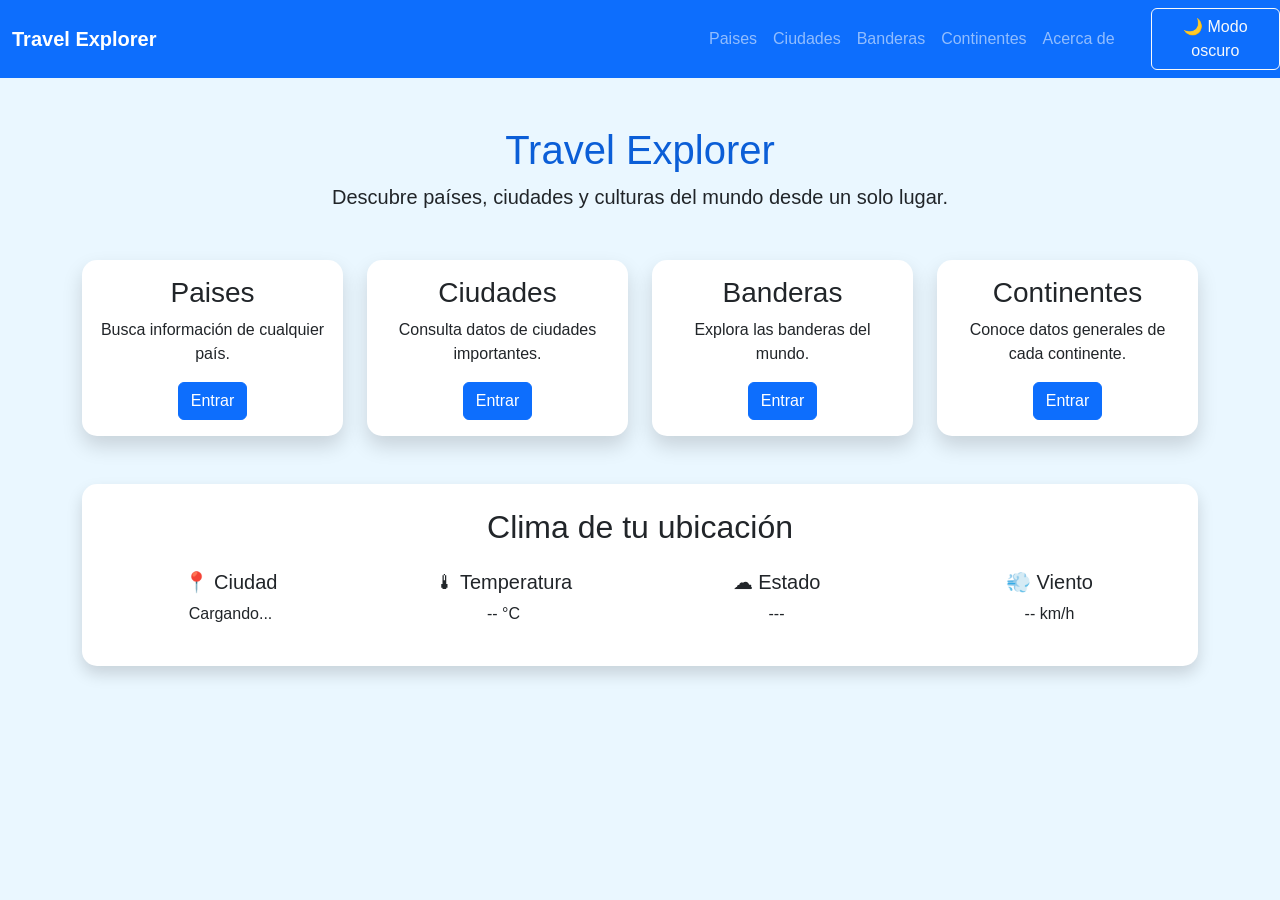
<file: Travel Explorer/index.html>
<!DOCTYPE html>
<html lang="es">

<head>

    <meta charset="UTF-8">

    <meta name="viewport" content="width=device-width, initial-scale=1.0">

    <title>Travel Explorer</title>

    <!-- Bootstrap -->

    <link href="https://cdn.jsdelivr.net/npm/bootstrap@5.3.7/dist/css/bootstrap.min.css" rel="stylesheet">

    <!-- CSS -->

    <link rel="stylesheet" href="css/estilos.css">

</head>

<body>

  <nav class="navbar navbar-expand-lg navbar-dark bg-dark">

    <div class="container">

        <a class="navbar-brand fw-bold" href="index.html">

            Travel Explorer

        </a>

        <button class="navbar-toggler"
                data-bs-toggle="collapse"
                data-bs-target="#menu">

            <span class="navbar-toggler-icon"></span>

        </button>

        <div class="collapse navbar-collapse" id="menu">

            <ul class="navbar-nav ms-auto">

                <li class="nav-item">
                    <a class="nav-link" href="paises.html">Paises</a>
                </li>

                <li class="nav-item">
                    <a class="nav-link" href="ciudades.html">Ciudades</a>
                </li>

                <li class="nav-item">
                    <a class="nav-link" href="banderas.html">Banderas</a>
                </li>

                <li class="nav-item">
                    <a class="nav-link" href="continentes.html">Continentes</a>
                </li>

                <li class="nav-item">
                    <a class="nav-link" href="acerca.html">Acerca de</a>
                </li>

            </ul>

        </div>

    </div>
    <button id="modoOscuro" class="btn btn-outline-light ms-3">
    🌙 Modo oscuro
    </button>
</nav>
<header class="container text-center mt-5">

    <h1> Travel Explorer</h1>

<p class="lead">

Descubre países, ciudades y culturas del mundo desde un solo lugar.

</p>

</header>
<div class="container mt-5">

    <div class="row g-4">

        <div class="col-md-3">

            <div class="card h-100">

                <div class="card-body text-center">

                    <h3>Paises</h3>

                    <p>Busca información de cualquier país.</p>

                    <a href="paises.html"
                       class="btn btn-primary">

                        Entrar

                    </a>

                </div>

            </div>

        </div>

        <div class="col-md-3">

            <div class="card h-100">

                <div class="card-body text-center">

                    <h3>Ciudades</h3>

                    <p>Consulta datos de ciudades importantes.</p>

                    <a href="ciudades.html"
                       class="btn btn-primary">

                        Entrar

                    </a>

                </div>

            </div>

        </div>

        <div class="col-md-3">

            <div class="card h-100">

                <div class="card-body text-center">

                    <h3>Banderas</h3>

                    <p>Explora las banderas del mundo.</p>

                    <a href="banderas.html"
                       class="btn btn-primary">

                        Entrar

                    </a>

                </div>

            </div>

        </div>

        <div class="col-md-3">

            <div class="card h-100">

                <div class="card-body text-center">

                    <h3>Continentes</h3>

                    <p>Conoce datos generales de cada continente.</p>

                    <a href="continentes.html"
                       class="btn btn-primary">

                        Entrar

                    </a>

                </div>

            </div>

        </div>

    </div>

</div>
<!-- Clima -->
<section class="container mt-5">

    <div class="card p-4 shadow">

        <h2 class="text-center mb-4">
            Clima de tu ubicación
        </h2>

        <div class="row text-center">

            <div class="col-md-3">
                <h5>📍 Ciudad</h5>
                <p id="ciudad">Cargando...</p>
            </div>

            <div class="col-md-3">
                <h5>🌡 Temperatura</h5>
                <p id="temperatura">-- °C</p>
            </div>

            <div class="col-md-3">
                <h5>☁ Estado</h5>
                <p id="estado">---</p>
            </div>

            <div class="col-md-3">
                <h5>💨 Viento</h5>
                <p id="viento">-- km/h</p>
            </div>

        </div>

    </div>

</section>

    <script src="https://cdn.jsdelivr.net/npm/bootstrap@5.3.7/dist/js/bootstrap.bundle.min.js"></script>

    <!-- JavaScript -->


    <script src="js/darkmode.js"></script>
    <script src="js/clima.js"></script>

</body>
</html>
</file>
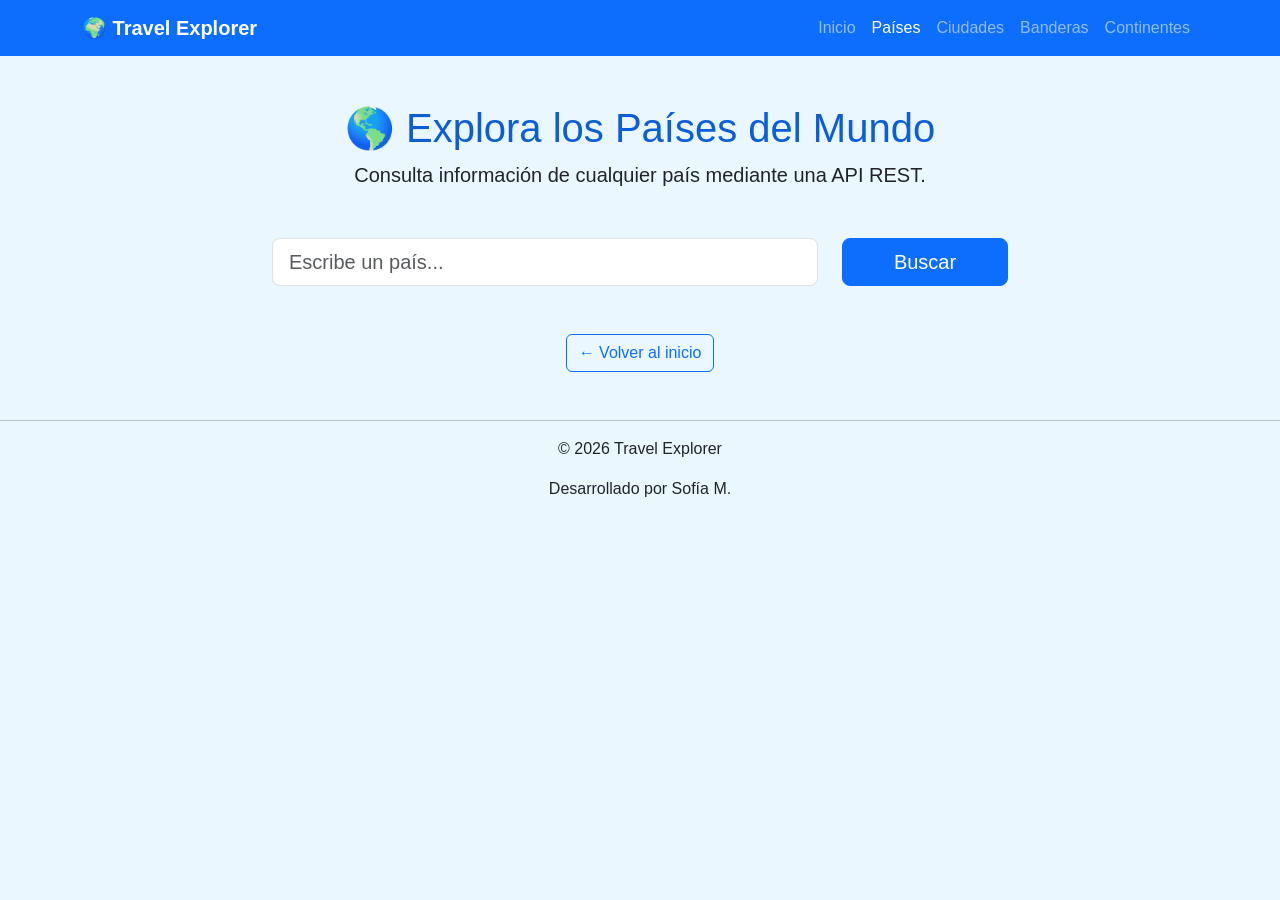
<file: Travel Explorer/paises.html>
<!DOCTYPE html>
<html lang="es">

<head>

    <meta charset="UTF-8">

    <meta name="viewport"
          content="width=device-width, initial-scale=1.0">

    <title>Países | Travel Explorer</title>

    <!-- Bootstrap -->

    <link href="https://cdn.jsdelivr.net/npm/bootstrap@5.3.7/dist/css/bootstrap.min.css"
          rel="stylesheet">

    <!-- CSS -->

    <link rel="stylesheet"
          href="css/estilos.css">

</head>

<body>

<!-- ===================== NAVBAR ===================== -->

<nav class="navbar navbar-expand-lg navbar-dark bg-primary">

    <div class="container">

        <a class="navbar-brand fw-bold"
           href="index.html">

            🌍 Travel Explorer

        </a>

        <button class="navbar-toggler"
                data-bs-toggle="collapse"
                data-bs-target="#menu">

            <span class="navbar-toggler-icon"></span>

        </button>

        <div class="collapse navbar-collapse"
             id="menu">

            <ul class="navbar-nav ms-auto">

                <li class="nav-item">

                    <a class="nav-link"
                       href="index.html">

                        Inicio

                    </a>

                </li>

                <li class="nav-item">

                    <a class="nav-link active"
                       href="paises.html">

                        Países

                    </a>

                </li>

                <li class="nav-item">

                    <a class="nav-link"
                       href="ciudades.html">

                        Ciudades

                    </a>

                </li>

                <li class="nav-item">

                    <a class="nav-link"
                       href="banderas.html">

                        Banderas

                    </a>

                </li>

                <li class="nav-item">

                    <a class="nav-link"
                       href="continentes.html">

                        Continentes

                    </a>

                </li>

            </ul>

        </div>

    </div>

</nav>

<!-- ===================== HERO ===================== -->

<header class="container text-center mt-5">

    <h1>

        🌎 Explora los Países del Mundo

    </h1>

    <p class="lead">

        Consulta información de cualquier país mediante una API REST.

    </p>

</header>

<!-- ===================== BUSCADOR ===================== -->

<section class="container mt-5">

    <div class="row justify-content-center">

        <div class="col-md-6">

            <input
                type="text"
                id="txtPais"
                class="form-control form-control-lg"
                placeholder="Escribe un país...">

        </div>

        <div class="col-md-2">

            <button
                id="btnBuscar"
                class="btn btn-primary btn-lg w-100">

                Buscar

            </button>

        </div>

    </div>

</section>

<!-- ===================== RESULTADO ===================== -->

<section class="container mt-5">

    <div id="resultado">

        <!-- Aquí aparecerá la información del país -->

    </div>

</section>

<!-- ===================== BOTÓN REGRESAR ===================== -->

<div class="text-center mt-5">

    <a href="index.html"
       class="btn btn-outline-primary">

        ← Volver al inicio

    </a>

</div>

<!-- ===================== FOOTER ===================== -->

<footer class="text-center mt-5 mb-3">

    <hr>

    <p>

        © 2026 Travel Explorer

    </p>

    <p>

        Desarrollado por Sofía M.

    </p>

</footer>

<!-- Bootstrap -->

<script src="https://cdn.jsdelivr.net/npm/bootstrap@5.3.7/dist/js/bootstrap.bundle.min.js"></script>

<!-- JavaScript -->

<script src="js/darkmode.js"></script>

<script src="js/paises.js"></script>

</body>

</html>
</file>
<file: Travel Explorer/css/estilos.css>
body{

    background:#eaf7ff;

    font-family:Arial, Helvetica, sans-serif;

}

.navbar{

    background:#0d6efd !important;

}

h1{

    color:#0b5ed7;

}

.card{

    transition:0.3s;

    border:none;

    border-radius:15px;

    box-shadow:0 10px 20px rgba(0,0,0,.15);

}

.card:hover{

    transform:translateY(-10px);

}

footer{

    margin-top:80px;

}
.dark{

    background:#1b1b1b;

    color:white;

}

.dark .card{

    background:#2d2d2d;

    color:white;

}

.dark .navbar{

    background:#000 !important;

}
</file>
